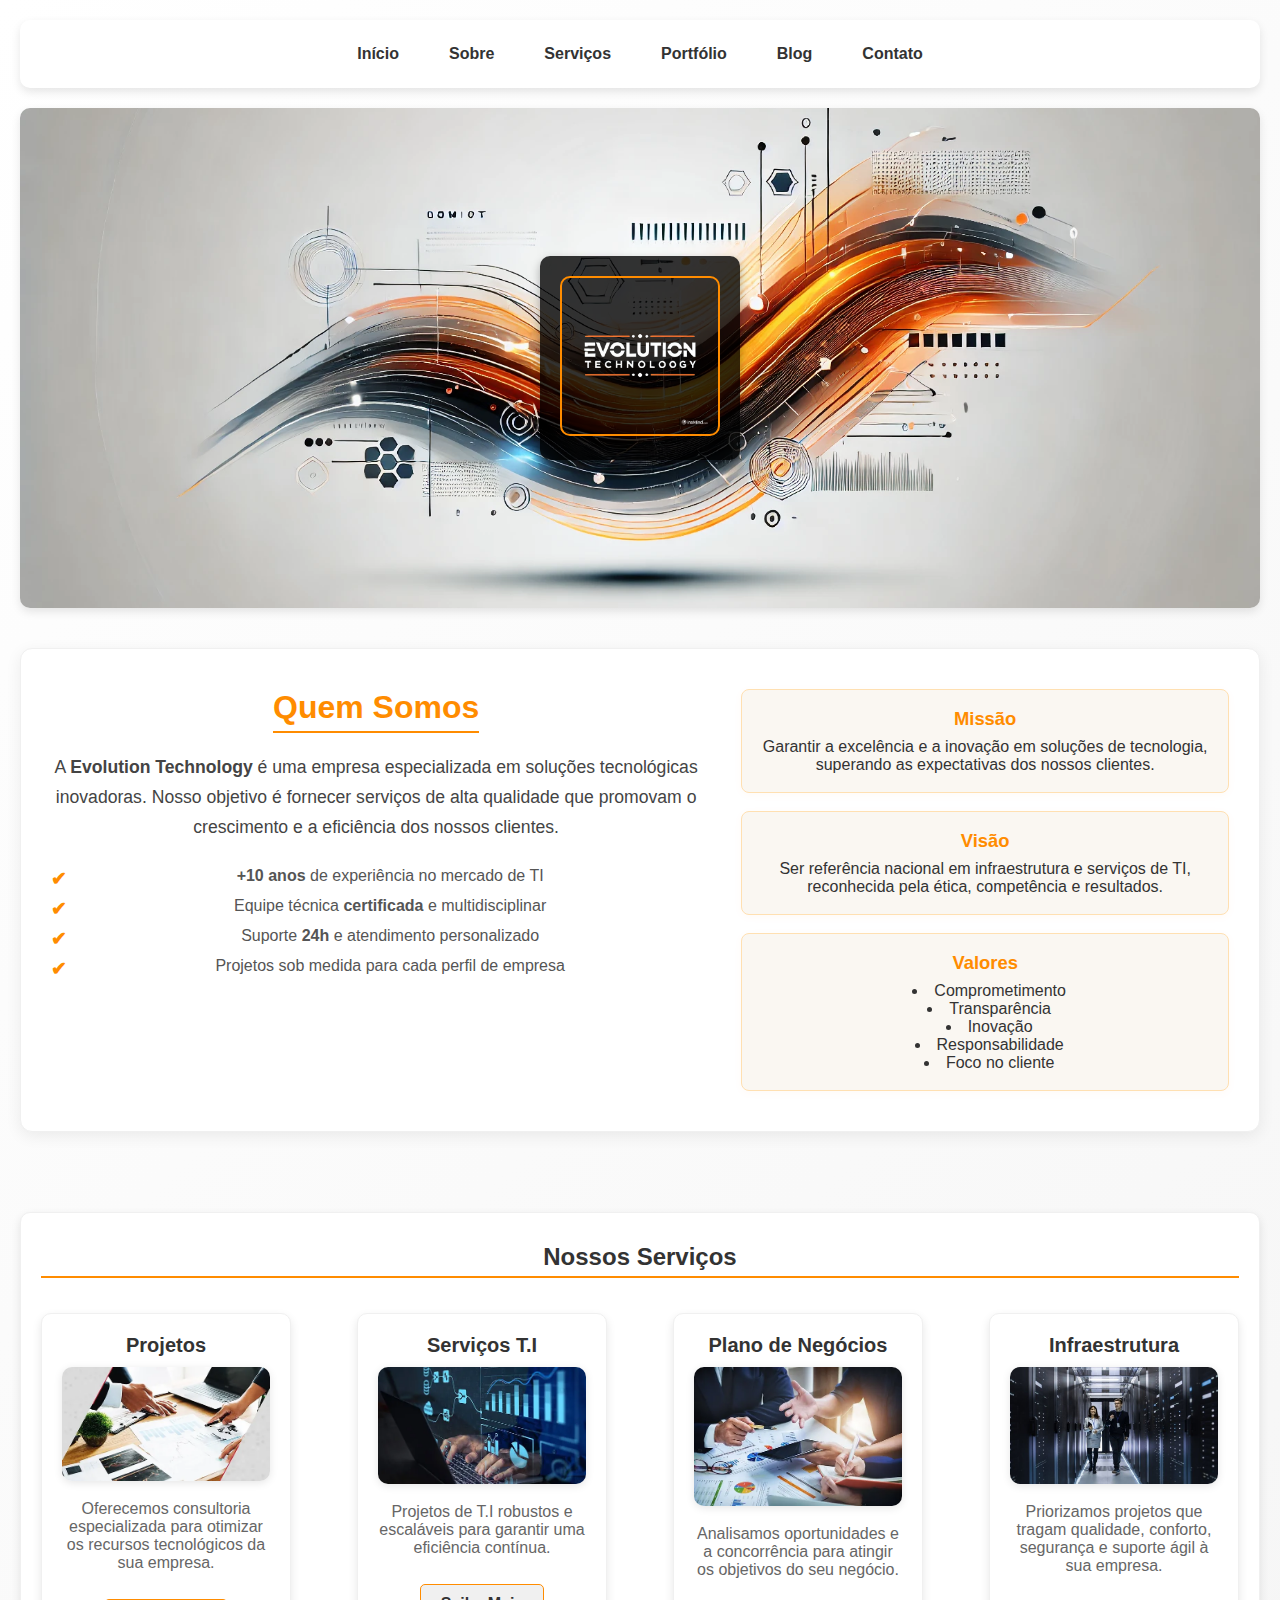
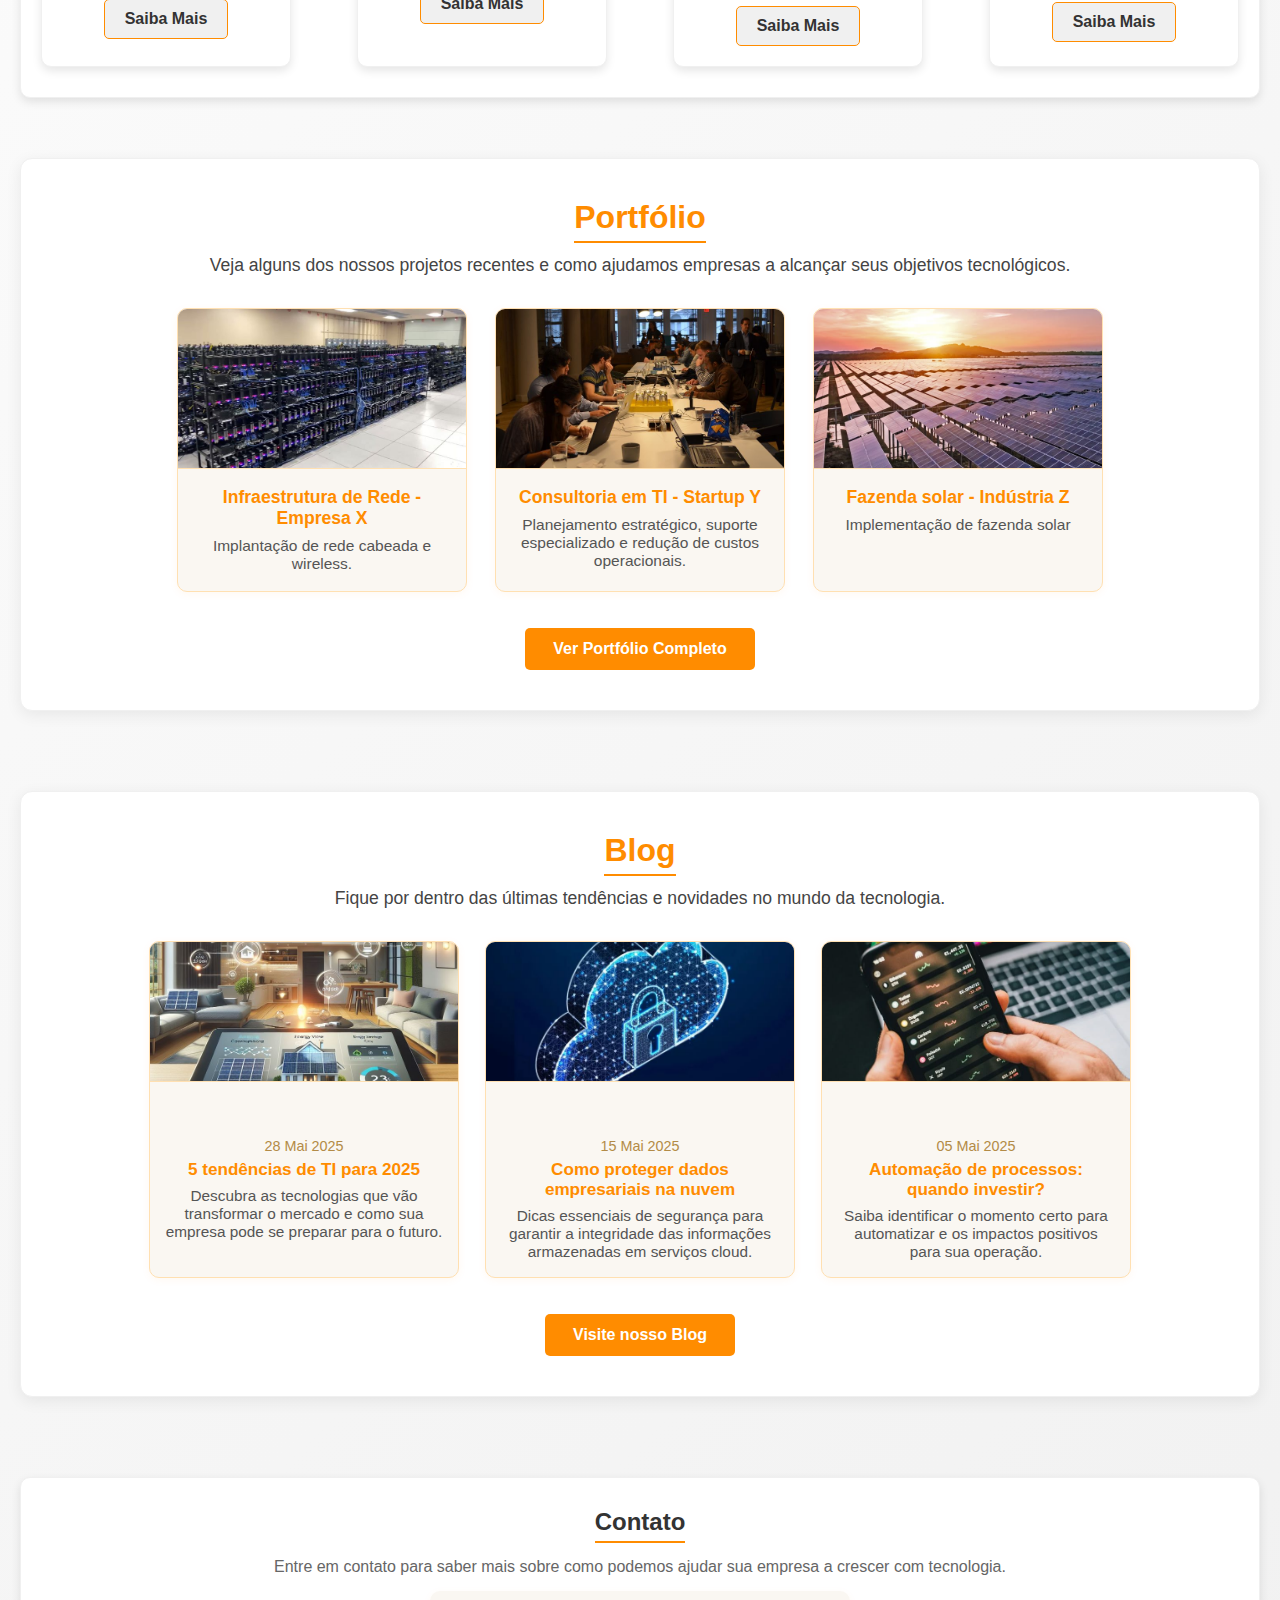
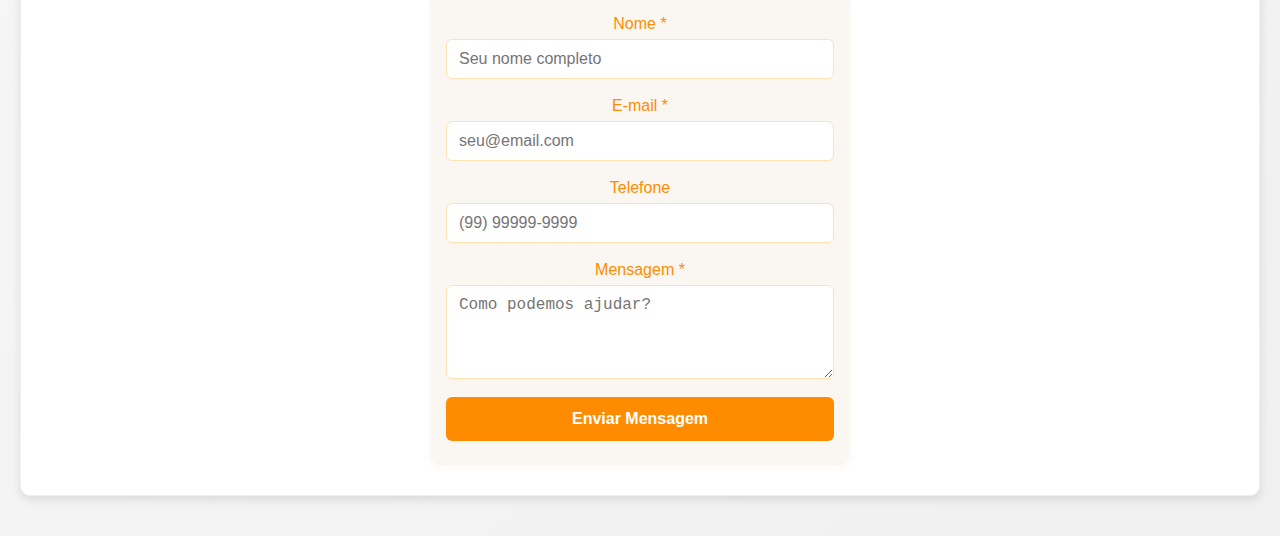
<file: index.html>
<!DOCTYPE html>
<html lang="pt-br">
<head>
    <meta charset="UTF-8">
    <meta name="viewport" content="width=device-width, initial-scale=1.0, maximum-scale=1.0, user-scalable=no">
    <title>Evolution Technology</title>
    <link rel="icon" href="assets/favicon.ico" type="image/x-icon">
    <link rel="stylesheet" type="text/css" href="style.css">
    <meta name="theme-color" content="#ff8c00">
    <meta name="description" content="Evolution Technology - Soluções tecnológicas para a sua empresa.">
    <meta name="keywords" content="tecnologia, infraestrutura, TI, soluções empresariais">
</head>
<body>
<header>
    <div class="barra-superior">
        <nav aria-label="Menu principal">
            <ul class="nav-links">
                <li><a href="index.html">Início</a></li>
                <li><a href="sobre.html">Sobre</a></li>
                <li class="dropdown">
                    <a href="#">Serviços</a>
                    <ul class="dropdown-content">
                        <li><a href="projetos.html">Projetos</a></li>
                        <li><a href="servti.html">Serviços T.I</a></li>
                        <li><a href="planos.html">Plano de negócios</a></li>
                        <li><a href="infra.html">Infraestrutura</a></li>
                    </ul>
                </li>
                <li><a href="portfolio.html">Portfólio</a></li>
                <li><a href="blog.html">Blog</a></li>
                <li><a href="contato.html">Contato</a></li>
            </ul>
        </nav>
        <div class="menu-toggle" aria-label="Abrir menu" tabindex="0">
            <div class="hamburger"></div>
            <div class="hamburger"></div>
            <div class="hamburger"></div>
        </div>
    </div>
</header>

<div class="imagem">
    <div class="slides">
        <div class="slide" style="background-image: url('img/banner.png');"></div>
        <div class="slide" style="background-image: url('img/banner2.png');"></div>
        <div class="slide" style="background-image: url('img/banner3.png');"></div>
    </div>
    <div class="info-box">
        <img src="img/logo.png" alt="Logo Evolution Technology" style="width: 160px;">
    </div>
</div>

<article>
<section class="quemsomos">
    <div class="quemsomos-container">
        <div class="quemsomos-texto">
            <h2>Quem Somos</h2>
            <p>
                A <strong>Evolution Technology</strong> é uma empresa especializada em soluções tecnológicas inovadoras. Nosso objetivo é fornecer serviços de alta qualidade que promovam o crescimento e a eficiência dos nossos clientes.
            </p>
            <ul class="diferenciais">
                <li><strong>+10 anos</strong> de experiência no mercado de TI</li>
                <li>Equipe técnica <strong>certificada</strong> e multidisciplinar</li>
                <li>Suporte <strong>24h</strong> e atendimento personalizado</li>
                <li>Projetos sob medida para cada perfil de empresa</li>
            </ul>
        </div>
        <div class="quemsomos-destaca">
            <div class="box-missao">
                <h3>Missão</h3>
                <p>Garantir a excelência e a inovação em soluções de tecnologia, superando as expectativas dos nossos clientes.</p>
            </div>
            <div class="box-visao">
                <h3>Visão</h3>
                <p>Ser referência nacional em infraestrutura e serviços de TI, reconhecida pela ética, competência e resultados.</p>
            </div>
            <div class="box-valores">
                <h3>Valores</h3>
                <ul>
                    <li>Comprometimento</li>
                    <li>Transparência</li>
                    <li>Inovação</li>
                    <li>Responsabilidade</li>
                    <li>Foco no cliente</li>
                </ul>
            </div>
        </div>
    </div>
</section>

<section class="nossos-servicos">
    <h2>Nossos Serviços</h2>
    <div class="servico-container">
        <div class="servico">
            <h3>Projetos</h3>
            <img src="img/projetos.png" alt="Consultoria em Projetos de TI">
            <p>Oferecemos consultoria especializada para otimizar os recursos tecnológicos da sua empresa.</p>
            <a href="projetos.html" class="saiba-mais-btn">Saiba Mais</a>
        </div>
        <div class="servico">
            <h3>Serviços T.I</h3>
            <img src="img/servicos.png" alt="Serviços de Tecnologia da Informação">
            <p>Projetos de T.I robustos e escaláveis para garantir uma eficiência contínua.</p>
            <a href="servti.html" class="saiba-mais-btn">Saiba Mais</a>
        </div>
        <div class="servico">
            <h3>Plano de Negócios</h3>
            <img src="img/plano.png" alt="Plano de Negócios em TI">
            <p>Analisamos oportunidades e a concorrência para atingir os objetivos do seu negócio.</p>
            <a href="planos.html" class="saiba-mais-btn">Saiba Mais</a>
        </div>
        <div class="servico">
            <h3>Infraestrutura</h3>
            <img src="img/infra.jpg" alt="Infraestrutura de TI">
            <p>Priorizamos projetos que tragam qualidade, conforto, segurança e suporte ágil à sua empresa.</p>
            <a href="infra.html" class="saiba-mais-btn">Saiba Mais</a>
        </div>
    </div>
</section>

<section class="portfolio">
    <h2>Portfólio</h2>
    <p>Veja alguns dos nossos projetos recentes e como ajudamos empresas a alcançar seus objetivos tecnológicos.</p>
    <div class="portfolio-cards">
        <div class="portfolio-card" data-link="portfolio.html" tabindex="0" role="link" aria-label="Infraestrutura de Rede - Empresa X">
            <img src="img/projeto1.jpg" alt="Projeto 1 - Infraestrutura de Rede">
            <div class="portfolio-info">
                <h3>Infraestrutura de Rede - Empresa X</h3>
                <p>Implantação de rede cabeada e wireless.</p>
            </div>
        </div>
        <div class="portfolio-card" data-link="portfolio.html" tabindex="0" role="link" aria-label="Consultoria em TI - Startup Y">
            <img src="img/projeto2.jpg" alt="Projeto 2 - Consultoria em TI">
            <div class="portfolio-info">
                <h3>Consultoria em TI - Startup Y</h3>
                <p>Planejamento estratégico, suporte especializado e redução de custos operacionais.</p>
            </div>
        </div>
        <div class="portfolio-card" data-link="portfolio.html" tabindex="0" role="link" aria-label="Fazenda solar - Indústria Z">
            <img src="img/projeto3.jpg" alt="Projeto 3 - Segurança da Informação">
            <div class="portfolio-info">
                <h3>Fazenda solar - Indústria Z</h3>
                <p>Implementação de fazenda solar</p>
            </div>
        </div>
    </div>
    <a href="portfolio.html" class="saiba-mais-btn">Ver Portfólio Completo</a>
</section>

<section class="blog">
    <h2>Blog</h2>
    <p>Fique por dentro das últimas tendências e novidades no mundo da tecnologia.</p>
    <div class="blog-cards">
        <article class="blog-card" data-link="blog.html" tabindex="0" role="link" aria-label="5 tendências de TI para 2025">
            <img src="img/blog1.jpg" alt="Tendências de TI para 2025">
            <div class="blog-info">
                <span class="blog-date">28 Mai 2025</span>
                <h3>5 tendências de TI para 2025</h3>
                <p>Descubra as tecnologias que vão transformar o mercado e como sua empresa pode se preparar para o futuro.</p>
            </div>
        </article>
        <article class="blog-card" data-link="blog.html" tabindex="0" role="link" aria-label="Como proteger dados empresariais na nuvem">
            <img src="img/blog2.jpg" alt="Proteção de dados na nuvem">
            <div class="blog-info">
                <span class="blog-date">15 Mai 2025</span>
                <h3>Como proteger dados empresariais na nuvem</h3>
                <p>Dicas essenciais de segurança para garantir a integridade das informações armazenadas em serviços cloud.</p>
            </div>
        </article>
        <article class="blog-card" data-link="blog.html" tabindex="0" role="link" aria-label="Automação de processos: quando investir?">
            <img src="img/blog3.jpg" alt="Automação de processos">
            <div class="blog-info">
                <span class="blog-date">05 Mai 2025</span>
                <h3>Automação de processos: quando investir?</h3>
                <p>Saiba identificar o momento certo para automatizar e os impactos positivos para sua operação.</p>
            </div>
        </article>
    </div>
    <a href="blog.html" class="saiba-mais-btn">Visite nosso Blog</a>
</section>

<section class="contato" id="#contato">
    <h2>Contato</h2>
    <p>Entre em contato para saber mais sobre como podemos ajudar sua empresa a crescer com tecnologia.</p>
    <form class="contato-form" action="enviar.php" method="POST" autocomplete="on">
        <div class="campo-form">
            <label for="nome">Nome *</label>
            <input type="text" id="nome" name="nome" required autocomplete="name" placeholder="Seu nome completo">
        </div>
        <div class="campo-form">
            <label for="email">E-mail *</label>
            <input type="email" id="email" name="email" required autocomplete="email" placeholder="seu@email.com">
        </div>
        <div class="campo-form">
            <label for="telefone">Telefone</label>
            <input type="tel" id="telefone" name="telefone" autocomplete="tel" placeholder="(99) 99999-9999">
        </div>
        <div class="campo-form">
            <label for="mensagem">Mensagem *</label>
            <textarea id="mensagem" name="mensagem" rows="4" required placeholder="Como podemos ajudar?"></textarea>
        </div>
        <button type="submit" class="saiba-mais1-btn">Enviar Mensagem</button>
    </form>
</section>
</article>

<script src="https://code.jquery.com/jquery-3.7.1.min.js"></script>
<script>
$(document).ready(function() {
    // Menu mobile toggle
    $('.menu-toggle').on('click keypress', function(e) {
        if (e.type === 'click' || e.key === 'Enter' || e.key === ' ') {
            $('.nav-links').toggleClass('active');
        }
    });

    // Slide show simples para mobile
    let currentIndex = 0;
    const slides = $('.slide');
    const totalSlides = slides.length;

    function showSlide(index) {
        slides.hide();
        slides.eq(index).fadeIn(200);
    }
    function nextSlide() {
        currentIndex = (currentIndex + 1) % totalSlides;
        showSlide(currentIndex);
    }
    showSlide(currentIndex);
    setInterval(nextSlide, 3000);

    // Portfólio e blog cards clicáveis
    $('.portfolio-card, .blog-card').on('click keypress', function(e) {
        if (e.type === 'click' || e.key === 'Enter' || e.key === ' ') {
            const url = $(this).data('link');
            if(url) window.open(url, '_blank');
        }
    });

    // Rolagem horizontal dos serviços no mobile
    const container = document.querySelector('.servico-container');
    let isDown = false, startX, scrollLeft;
    container.addEventListener('touchstart', (e) => {
        isDown = true;
        startX = e.touches[0].pageX - container.offsetLeft;
        scrollLeft = container.scrollLeft;
    });
    container.addEventListener('touchend', () => {
        isDown = false;
    });
    container.addEventListener('touchmove', (e) => {
        if (!isDown) return;
        const x = e.touches[0].pageX - container.offsetLeft;
        const walk = (x - startX) * 3;
        container.scrollLeft = scrollLeft - walk;
    });
});
</script>
</body>
</html>
</file>
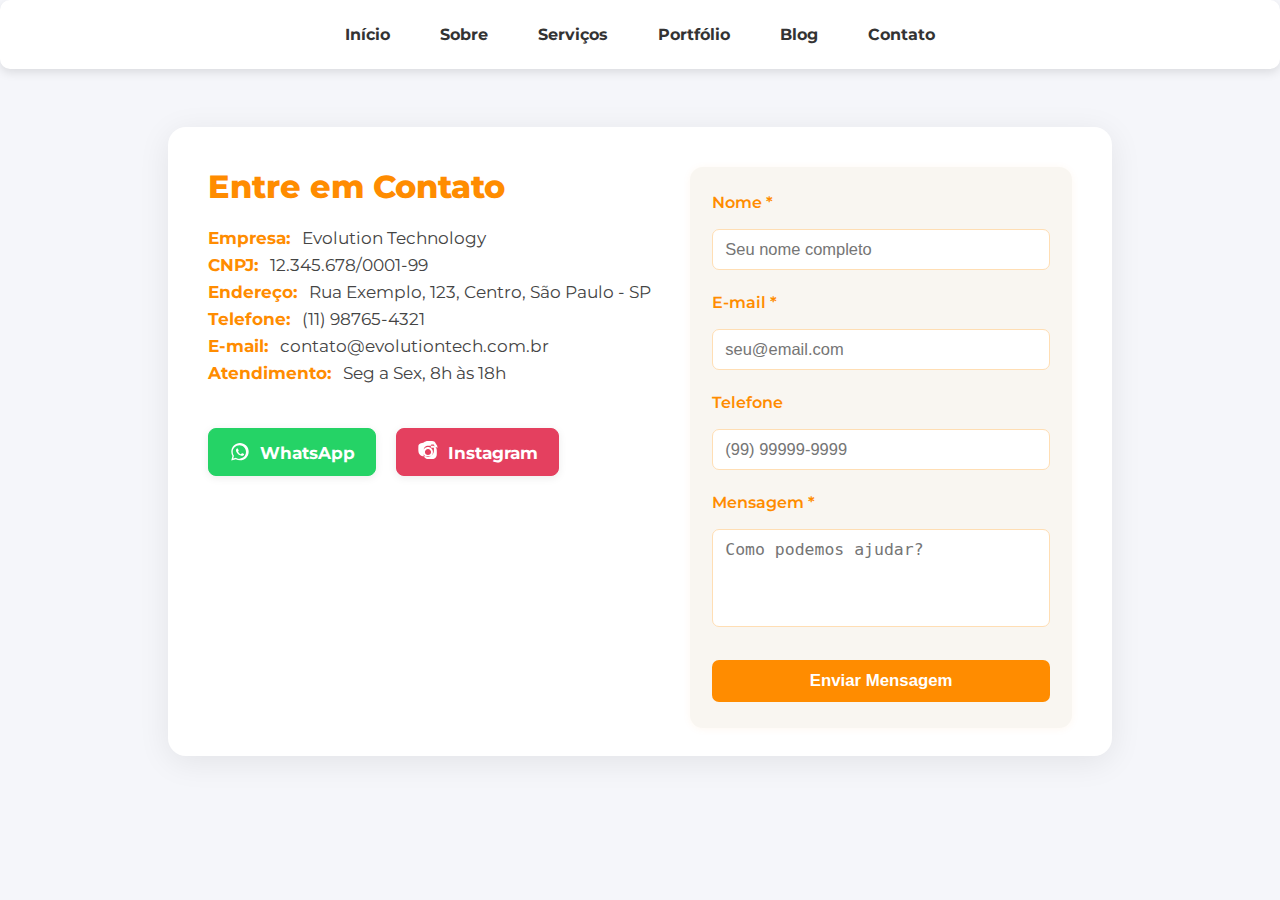
<file: contato.html>
<!DOCTYPE html>
<html lang="pt-br">
<head>
  <meta charset="utf-8">
  <meta name="viewport" content="width=device-width, initial-scale=1">
  <title>Sobre | Evolution Technology</title>
  <link rel="preconnect" href="https://fonts.googleapis.com">
  <link rel="preconnect" href="https://fonts.gstatic.com" crossorigin>
  <link href="https://fonts.googleapis.com/css2?family=Montserrat:wght@400;600;800&display=swap" rel="stylesheet">
  <style>
    :root {
      --primary: #ff8c00;
      --secondary: #222;
      --bg: #f5f6fa;
      --card-bg: #fff;
      --accent: #f0f0f0;
      --radius: 18px;
      --shadow: 0 6px 32px rgba(0,0,0,0.08);
      --gradient: linear-gradient(120deg, #ffb347 0%, #fffbe7 100%);
      --whats: #25d366;
      --insta: #e4405f;
    }
    * { margin: 0; padding: 0; box-sizing: border-box; }
    body {
      font-family: 'Montserrat', Arial, sans-serif;
      background: var(--bg);
      color: var(--secondary);
      min-height: 100vh;
      padding: 0;
    }
    header {
      background-color: #fff;
      padding: 15px 20px;
      display: flex;
      justify-content: center;
      align-items: center;
      width: 100%;
      border-radius: 10px;
      box-shadow: 0 4px 10px rgba(0,0,0,0.1);
      margin-bottom: 20px;
    }
    .barra-superior {
      width: 100%;
      display: flex;
      justify-content: center;
      align-items: center;
      position: relative;
    }
    nav {
      width: 100%;
      display: flex;
      justify-content: center;
    }
    .nav-links {
      list-style: none;
      display: flex;
      gap: 20px;
      font-weight: bold;
      justify-content: center;
      width: 100%;
    }
    .nav-links li { position: relative; }
    .nav-links a {
      color: #333;
      text-decoration: none;
      padding: 10px 15px;
      display: block;
      font-size: 16px;
      transition: color 0.3s, background-color 0.3s;
      border-radius: 5px;
    }
    .nav-links a:hover {
      background-color: #f0f0f0;
      color: #ff8c00;
    }
    .dropdown-content {
      display: none;
      position: absolute;
      background-color: #fff;
      min-width: 180px;
      z-index: 1;
      border-radius: 5px;
      box-shadow: 0 4px 8px rgba(0,0,0,0.1);
      left: 0;
      top: 100%;
    }
    .dropdown-content li a {
      padding: 10px;
      color: #333;
    }
    .dropdown:hover .dropdown-content,
    .dropdown.active .dropdown-content {
      display: block;
    }
    .menu-toggle {
      display: none;
      flex-direction: column;
      justify-content: center;
      align-items: flex-end;
      cursor: pointer;
      margin-left: 20px;
      z-index: 102;
      width: 34px;
      height: 34px;
    }
    .hamburger {
      width: 30px;
      height: 3px;
      background-color: #333;
      margin: 5px 0;
      border-radius: 2px;
      transition: 0.4s;
    }
    /* Hamburger Animation */
    .menu-toggle.active .hamburger:nth-child(1) {
      transform: translateY(8px) rotate(45deg);
    }
    .menu-toggle.active .hamburger:nth-child(2) {
      opacity: 0;
    }
    .menu-toggle.active .hamburger:nth-child(3) {
      transform: translateY(-8px) rotate(-45deg);
    }

    main {
      max-width: 980px;
      margin: 0 auto;
      padding: 0 18px 38px 18px;
      display: flex;
      flex-direction: column;
      gap: 36px;
    }

    /* PAINEL DE CONTATO */
    .painel-contato {
      background: var(--card-bg);
      box-shadow: var(--shadow);
      border-radius: var(--radius);
      padding: 40px 40px 28px 40px;
      margin: 38px 0 0 0;
      display: flex;
      gap: 32px;
      align-items: flex-start;
      justify-content: space-between;
      flex-wrap: wrap;
      position: relative;
    }
    .painel-contato-info {
      flex: 2;
      min-width: 220px;
      display: flex;
      flex-direction: column;
      gap: 13px;
    }
    .painel-contato-info h2 {
      font-size: 2rem;
      color: var(--primary);
      font-weight: 800;
      margin-bottom: 8px;
    }
    .painel-contato-info ul {
      list-style: none;
      padding: 0;
      margin: 0 0 8px 0;
    }
    .painel-contato-info li {
      font-size: 1.08rem;
      margin-bottom: 6px;
      color: #444;
      display: flex;
      align-items: center;
      gap: 8px;
    }
    .painel-contato-info li strong {
      color: var(--primary);
      font-weight: 700;
      margin-right: 4px;
    }
    .painel-contato-btns {
      display: flex;
      gap: 20px;
      margin-top: 18px;
      flex-wrap: wrap;
    }
    .btn-social {
      display: flex;
      align-items: center;
      gap: 9px;
      padding: 12px 20px;
      border-radius: 8px;
      font-size: 1.09rem;
      font-weight: 700;
      border: none;
      outline: none;
      cursor: pointer;
      text-decoration: none;
      transition: background 0.22s, color 0.18s, box-shadow 0.22s;
      box-shadow: 0 2px 8px rgba(0,0,0,0.08);
      color: #fff;
    }
    .btn-whatsapp {
      background: var(--whats);
      border: 1.5px solid var(--whats);
    }
    .btn-whatsapp:hover {
      background: #1da851;
      border-color: #1da851;
      color: #fff;
    }
    .btn-instagram {
      background: var(--insta);
      border: 1.5px solid var(--insta);
    }
    .btn-instagram:hover {
      background: #b82d50;
      border-color: #b82d50;
      color: #fff;
    }
    .btn-social svg {
      width: 22px;
      height: 22px;
      vertical-align: middle;
      fill: #fff;
    }
    /* Formulário de Contato no painel */
    .painel-form {
      flex: 1.5;
      min-width: 240px;
      background: #f9f6f1;
      border-radius: 13px;
      padding: 26px 22px;
      box-shadow: 0 1px 8px rgba(255,140,0,0.06);
      display: flex;
      flex-direction: column;
      gap: 13px;
    }
    .painel-form label {
      font-weight: 600;
      color: var(--primary);
      font-size: 0.97rem;
      margin-bottom: 4px;
    }
    .painel-form input,
    .painel-form textarea {
      border: 1.2px solid #ffdeb4;
      border-radius: 7px;
      padding: 10px 12px;
      font-size: 1.03rem;
      background: #fff;
      color: #333;
      transition: border 0.17s;
      margin-bottom: 10px;
      resize: none;
    }
    .painel-form input:focus,
    .painel-form textarea:focus {
      border-color: var(--primary);
      outline: none;
    }
    .painel-form button {
      background: var(--primary);
      color: #fff;
      border: none;
      border-radius: 7px;
      padding: 11px 0;
      font-weight: 700;
      font-size: 1.05rem;
      cursor: pointer;
      transition: background 0.15s;
      margin-top: 10px;
    }
    .painel-form button:hover {
      background: #e67600;
    }

    /* Responsividade painel contato */
    @media (max-width: 900px) {
      .painel-contato {
        flex-direction: column;
        gap: 30px;
        padding: 28px 10vw 20px 10vw;
      }
      .painel-contato {
    flex-direction: column;
    gap: 30px;
    padding: 0;
    margin: 0;
    border-radius: 0;
    box-shadow: none;
  }
  .painel-form {
    padding: 16px 0 24px 0;
    border-radius: 0;
    max-width: 100vw;
    width: 100vw;
    min-width: 0;
    margin: 0;
    background: #fff;
    box-shadow: none;
  }
  .painel-contato-info {
    padding: 18px 8px 0 8px;
    min-width: 0;
  }
    @media (max-width: 700px) {
      .painel-contato { padding: 18px 2vw 16px 2vw; }
      .painel-form { padding: 12px 1vw; }
    }
    @media (max-width: 530px) {
      .painel-contato-info h2 { font-size: 1.2rem; }
      .painel-contato-info li { font-size: .97rem; }
      .painel-form label, .painel-form input, .painel-form textarea { font-size: .97rem; }
      .painel-form button { font-size: .97rem; }
      .btn-social { font-size: .97rem; padding: 10px 13px; }
      .painel-form { padding: 6px 2vw; }
    }
    @media (max-width: 768px) {
      .menu-toggle {
        display: flex;
        z-index: 102;
      }
      .nav-links {
        flex-direction: column;
        display: none;
        position: absolute;
        top: 100%;
        left: 0;
        width: 100vw;
        background: #fff;
        box-shadow: 0 4px 14px rgba(0,0,0,0.07);
        padding: 36px 0 12px 0;
        text-align: center;
        z-index: 101;
      }
      .nav-links.active {
        display: flex;
      }
      .nav-links li {
        width: 100%;
        margin: 0;
      }
      .nav-links a {
        width: 100%;
        padding: 18px 0;
        font-size: 18px;
      }
      .dropdown-content {
        position: static;
        display: none;
        width: 100%;
        box-shadow: none;
        background: #fafafa;
        margin-top: 0;
      }
      .dropdown:hover .dropdown-content,
      .dropdown.active .dropdown-content {
        display: block;
      }

      
    }
    html, body { width: 100%; max-width: 100vw; overflow-x: hidden; }
  </style>
</head>
<body>
  <header>
    <div class="barra-superior">
      <nav aria-label="Menu principal">
        <ul class="nav-links">
          <li><a href="index.html">Início</a></li>
          <li><a href="sobre.html">Sobre</a></li>
          <li class="dropdown">
            <a href="#">Serviços</a>
            <ul class="dropdown-content">
              <li><a href="projetos.html">Projetos</a></li>
              <li><a href="servti.html">Serviços T.I</a></li>
              <li><a href="planos.html">Plano de negócios</a></li>
              <li><a href="infra.html">Infraestrutura</a></li>
            </ul>
          </li>
          <li><a href="portfolio.html">Portfólio</a></li>
          <li><a href="blog.html">Blog</a></li>
          <li><a href="contato.html">Contato</a></li>
        </ul>
      </nav>
      <div class="menu-toggle" aria-label="Abrir menu" tabindex="0">
        <div class="hamburger"></div>
        <div class="hamburger"></div>
        <div class="hamburger"></div>
      </div>
    </div>
  </header>
  <main>
    <section class="painel-contato">
      <div class="painel-contato-info">
        <h2>Entre em Contato</h2>
        <ul>
          <li><strong>Empresa:</strong> Evolution Technology</li>
          <li><strong>CNPJ:</strong> 12.345.678/0001-99</li>
          <li><strong>Endereço:</strong> Rua Exemplo, 123, Centro, São Paulo - SP</li>
          <li><strong>Telefone:</strong> (11) 98765-4321</li>
          <li><strong>E-mail:</strong> contato@evolutiontech.com.br</li>
          <li><strong>Atendimento:</strong> Seg a Sex, 8h às 18h</li>
        </ul>
        <div class="painel-contato-btns">
          <a class="btn-social btn-whatsapp" href="https://wa.me/5511987654321?text=Olá!%20Gostaria%20de%20um%20atendimento%20personalizado%20da%20Evolution%20Technology." target="_blank" rel="noopener noreferrer">
            <svg viewBox="0 0 32 32"><path d="M16.002 2.941c-6.969 0-12.627 5.656-12.627 12.625 0 2.231.584 4.409 1.672 6.324l-1.773 6.446 6.614-1.735c1.859 1.016 3.963 1.553 6.111 1.553h.002c6.971 0 12.627-5.656 12.627-12.626 0-3.376-1.316-6.55-3.707-8.94-2.391-2.392-5.564-3.647-8.921-3.647zm0 23.163h-.001c-1.938 0-3.865-.51-5.541-1.48l-.396-.234-3.927 1.03 1.047-3.866-.257-.398c-1.013-1.566-1.548-3.387-1.548-5.255 0-5.331 4.339-9.67 9.673-9.67 2.585 0 5.017 1.008 6.844 2.837 1.828 1.83 2.836 4.262 2.836 6.849-.001 5.332-4.34 9.67-9.73 9.67zm5.262-7.39c-.288-.144-1.705-.842-1.969-.939-.264-.096-.457-.144-.65.145-.192.287-.744.939-.912 1.133-.168.192-.336.217-.624.072-.288-.145-1.217-.449-2.319-1.432-.857-.764-1.436-1.709-1.606-1.997-.168-.288-.018-.444.127-.589.13-.128.288-.336.432-.504.145-.168.192-.288.288-.48.097-.191.048-.359-.024-.504-.072-.145-.65-1.568-.89-2.154-.235-.566-.476-.489-.65-.5l-.553-.011c-.192 0-.504.072-.768.359-.264.288-1.008.984-1.008 2.398 0 1.414 1.031 2.775 1.175 2.965.143.191 2.03 3.102 4.922 4.227.688.296 1.225.473 1.644.606.69.22 1.318.189 1.816.115.554-.082 1.705-.697 1.947-1.371.24-.676.24-1.257.168-1.371-.071-.113-.264-.184-.552-.327z"/></svg>
            WhatsApp
          </a>
          <a class="btn-social btn-instagram" href="https://instagram.com/evolutiontechbr" target="_blank" rel="noopener noreferrer">
            <svg viewBox="0 0 448 512"><path d="M224.1 141c-63.6 0-114.9 51.3-114.9 114.9S160.5 370.8 224.1 370.8 339 319.5 339 255.9 287.7 141 224.1 141zm0 186c-39.5 0-71.5-32-71.5-71.5s32-71.5 71.5-71.5 71.5 32 71.5 71.5-32 71.5-71.5 71.5zm146.4-194.3c0 14.9-12.1 27-27 27h-27c-14.9 0-27-12.1-27-27v-27c0-14.9 12.1-27 27-27h27c14.9 0 27 12.1 27 27zm76.1 27.2c-1.7-35.3-9.9-66.7-36.2-92.9C386.7 9.9 355.3 1.7 320 0 283.7-1.7 256.3-1.7 220 0c-35.3 1.7-66.7 9.9-92.9 36.2C9.9 61.3 1.7 92.7 0 128c-1.7 35.3-1.7 62.7 0 99s9.9 66.7 36.2 92.9c26.2 26.2 57.6 34.4 92.9 36.2 37.6 1.7 65 1.7 102.4 0 35.3-1.7 66.7-9.9 92.9-36.2 26.2-26.2 34.4-57.6 36.2-92.9 1.7-37.6 1.7-65 0-102.4zM398.8 388c-19.5 19.5-45.5 27.5-74 29.2-36.3 1.7-63.7 1.7-100 0-28.5-1.7-54.5-9.7-74-29.2-19.5-19.5-27.5-45.5-29.2-74-1.7-36.3-1.7-63.7 0-100 1.7-28.5 9.7-54.5 29.2-74 19.5-19.5 45.5-27.5 74-29.2 36.3-1.7 63.7-1.7 100 0 28.5 1.7 54.5 9.7 74 29.2 19.5 19.5 27.5 45.5 29.2 74 1.7 36.3 1.7 63.7 0 100-1.7 28.5-9.7 54.5-29.2 74z"/></svg>
            Instagram
          </a>
        </div>
      </div>
      <form class="painel-form" autocomplete="on">
        <label for="nome">Nome *</label>
        <input type="text" id="nome" name="nome" required autocomplete="name" placeholder="Seu nome completo">
        <label for="email">E-mail *</label>
        <input type="email" id="email" name="email" required autocomplete="email" placeholder="seu@email.com">
        <label for="telefone">Telefone</label>
        <input type="tel" id="telefone" name="telefone" autocomplete="tel" placeholder="(99) 99999-9999">
        <label for="mensagem">Mensagem *</label>
        <textarea id="mensagem" name="mensagem" rows="4" required placeholder="Como podemos ajudar?"></textarea>
        <button type="submit">Enviar Mensagem</button>
      </form>
    </section>
  </main>
  <script src="https://code.jquery.com/jquery-3.7.1.min.js"></script>
  <script>
    // Menu mobile toggle + hamburger animation
    $('.menu-toggle').on('click keypress', function(e) {
      if (e.type === 'click' || e.key === 'Enter' || e.key === ' ') {
        $('.nav-links').toggleClass('active');
        $(this).toggleClass('active');
      }
    });
    // Dropdown mobile toggle
    $('.dropdown > a').on('click', function(e) {
      if ($(window).width() <= 768) {
        e.preventDefault();
        $(this).parent().toggleClass('active');
      }
    });
    // Simples feedback do formulário (substitua por AJAX ou backend real)
    $('.painel-form').on('submit', function(e){
      e.preventDefault();
      alert('Mensagem enviada com sucesso! Em breve entraremos em contato.');
      this.reset();
    });
  </script>
</body>
</html>
</file>
<file: style.css>
/* Reset básico e box-sizing para todos os elementos */
* {
    margin: 0;
    padding: 0;
    box-sizing: border-box;
}

/* Corpo da página com fonte e fundo agradáveis */
body {
    font-family: Arial, sans-serif;
    background: linear-gradient(135deg, #ffffff, #f0f0f0);
    color: #333;
    padding: 20px;
}

/* HEADER: barra superior com sombra, borda e alinhamento */
header {
    background-color: #fff;
    padding: 15px 20px;
    display: flex;
    justify-content: center;
    align-items: center;
    width: 100%;
    border-radius: 10px;
    box-shadow: 0 4px 10px rgba(0,0,0,0.1);
    margin-bottom: 20px;
}

/* Barra superior contendo a navegação */
.barra-superior {
    width: 100%;
    display: flex;
    justify-content: center;
}

/* Navegação principal: menu horizontal */
.nav-links {
    list-style: none;
    display: flex;
    gap: 20px;
    font-weight: bold;
}

/* Estilos individuais dos itens do menu */
.nav-links li {
    position: relative;
}

.nav-links a {
    color: #333;
    text-decoration: none;
    padding: 10px 15px;
    display: block;
    font-size: 16px;
    transition: color 0.3s, background-color 0.3s;
}

.nav-links a:hover {
    background-color: #f0f0f0;
    color: #000;
    border-radius: 5px;
}

/* Dropdown (submenu) */
.dropdown-content {
    display: none;
    position: absolute;
    background-color: #fff;
    min-width: 180px;
    z-index: 1;
    border-radius: 5px;
    box-shadow: 0 4px 8px rgba(0,0,0,0.1);
}

.dropdown-content li a {
    padding: 10px;
    color: #333;
}

.dropdown:hover .dropdown-content {
    display: block;
}

/* Botão hamburguer para menu mobile */
.menu-toggle {
    display: none;
    flex-direction: column;
    justify-content: center;
    align-items: flex-end;
    cursor: pointer;
    margin-left: 20px;
}

.hamburger {
    width: 30px;
    height: 3px;
    background-color: #333;
    margin: 5px 0;
    border-radius: 2px;
    transition: 0.4s;
}

/* SLIDESHOW: banner de imagens */
.imagem {
    width: 100%;
    height: 500px;
    position: relative;
    overflow: hidden;
    border-radius: 10px;
    box-shadow: 0 4px 10px rgba(0,0,0,0.1);
    margin-bottom: 40px;
}

.slides {
    width: 100%;
    height: 100%;
    position: relative;
}

.slide {
    width: 100%;
    height: 100%;
    background-size: cover;
    background-position: center;
    position: absolute;
    top: 0;
    left: 0;
    display: none;
}

/* Caixa de informação centralizada sobre o slide */
.info-box {
    position: absolute;
    top: 50%;
    left: 50%;
    transform: translate(-50%, -50%);
    background-color: rgba(0,0,0,0.8);
    padding: 20px;
    border-radius: 10px;
    box-shadow: 0 4px 10px rgba(0,0,0,0.3);
}

.info-box img {
    width: 200px;
    height: auto;
    border: 2px solid #ff8c00;
    border-radius: 10px;
}

.quemsomos {
    background: #fff;
    border-radius: 12px;
    box-shadow: 0 4px 16px rgba(0,0,0,0.07);
    padding: 40px 30px;
    margin-bottom: 40px;
}

.quemsomos-container {
    display: flex;
    gap: 40px;
    align-items: flex-start;
    justify-content: space-between;
    flex-wrap: wrap;
}

/* Texto institucional */
.quemsomos-texto {
    flex: 2;
    min-width: 270px;
}
.quemsomos-texto h2 {
    font-size: 2rem;
    color: #ff8c00;
    margin-bottom: 20px;
}
.quemsomos-texto p {
    font-size: 1.1rem;
    color: #444;
    margin-bottom: 24px;
    line-height: 1.7;
}
.diferenciais {
    list-style: none;
    padding: 0;
    margin: 0;
}
.diferenciais li {
    position: relative;
    padding-left: 28px;
    margin-bottom: 12px;
    font-size: 1rem;
    color: #555;
}
.diferenciais li:before {
    content: "✔";
    position: absolute;
    left: 0;
    color: #ff8c00;
    font-weight: bold;
    font-size: 1.2em;
}

/* Blocos de missão, visão e valores */
.quemsomos-destaca {
    flex: 1.5;
    min-width: 240px;
    display: flex;
    flex-direction: column;
    gap: 18px;
}
.quemsomos-destaca > div {
    background: #faf7f2;
    border: 1px solid #ffe0b2;
    border-radius: 8px;
    padding: 18px 16px;
    box-shadow: 0 2px 8px rgba(255,140,0,0.04);
}
.quemsomos-destaca h3 {
    color: #ff8c00;
    font-size: 1.15rem;
    margin-bottom: 8px;
}
.quemsomos-destaca p, .quemsomos-destaca ul {
    color: #333;
    font-size: 1rem;
    margin: 0;
}
.box-valores ul {
    list-style: disc inside;
    margin-top: 6px;
    padding-left: 8px;
}

/* Estrutura principal dos artigos e seções */
article {
    display: flex;
    flex-direction: column;
    gap: 40px;
}

section {
    background-color: #fff;
    padding: 30px 20px;
    border-radius: 10px;
    box-shadow: 0 4px 10px rgba(0,0,0,0.1);
    text-align: center;
    margin-bottom: 20px;
    border: 1px solid #f0f0f0;
}

section h2 {
    font-size: 24px;
    margin-bottom: 15px;
    color: #333;
    border-bottom: 2px solid #ff8c00;
    display: inline-block;
    padding-bottom: 5px;
}

section p {
    font-size: 16px;
    color: #666;
    margin-bottom: 15px;
}

/* Seção de serviços com cartões */
.nossos-servicos {
    display: flex;
    flex-direction: column;
    gap: 20px;
}

.servico-container {
    display: flex;
    justify-content: space-between;
    gap: 20px;
    flex-wrap: nowrap;
}

.servico {
    flex: 1;
    max-width: 250px;
    min-width: 250px;
    background-color: #fff;
    padding: 20px;
    border-radius: 10px;
    box-shadow: 0 4px 10px rgba(0,0,0,0.1);
    text-align: center;
    border: 1px solid #f0f0f0;
}

.servico h3 {
    font-size: 20px;
    margin-bottom: 10px;
    color: #333;
}

.servico img {
    width: 100%;
    height: auto;
    margin-bottom: 15px;
    border-radius: 10px;
    box-shadow: 0 2px 8px rgba(0,0,0,0.1);
}

.servico p {
    font-size: 16px;
    color: #666;
    margin-bottom: 15px;
}

.servico .saiba-mais-btn {
    display: inline-block;
    padding: 10px 20px;
    background-color: #f0f0f0;
    color: #333;
    text-decoration: none;
    border-radius: 5px;
    transition: background-color 0.3s;
    border: 1px solid #ff8c00;
}

.servico .saiba-mais-btn:hover {
    background-color: #e0e0e0;
}

/* Seção Portfolio - cartões de projetos */
.portfolio {
    background: #fff;
    border-radius: 12px;
    box-shadow: 0 4px 16px rgba(0,0,0,0.07);
    padding: 40px 30px;
    margin-bottom: 40px;
    text-align: center;
}
.portfolio h2 {
    color: #ff8c00;
    margin-bottom: 12px;
    font-size: 2rem;
}
.portfolio p {
    color: #444;
    margin-bottom: 32px;
    font-size: 1.1rem;
}
.portfolio-cards {
    display: flex;
    gap: 28px;
    justify-content: center;
    flex-wrap: wrap;
    margin-bottom: 24px;
}
.portfolio-card {
    background: #faf7f2;
    border-radius: 10px;
    box-shadow: 0 2px 8px rgba(255,140,0,0.06);
    max-width: 290px;
    min-width: 220px;
    flex: 1 1 220px;
    display: flex;
    flex-direction: column;
    align-items: center;
    transition: transform 0.18s, box-shadow 0.18s;
    border: 1px solid #ffe0b2;
    overflow: hidden;
}
.portfolio-card:hover {
    transform: translateY(-4px) scale(1.03);
    box-shadow: 0 6px 16px rgba(255,140,0,0.13);
    cursor: pointer;
}
.portfolio-card img {
    width: 100%;
    height: 160px;
    object-fit: cover;
    border-bottom: 1px solid #ffe0b2;
}
.portfolio-info {
    padding: 18px 14px;
}
.portfolio-info h3 {
    font-size: 1.1rem;
    color: #ff8c00;
    margin-bottom: 8px;
}
.portfolio-info p {
    color: #555;
    font-size: 0.97rem;
    margin-bottom: 0;
}
.saiba-mais-btn {
    display: inline-block;
    background: #ff8c00;
    color: #fff;
    border: none;
    border-radius: 5px;
    padding: 12px 28px;
    font-weight: bold;
    text-decoration: none;
    margin-top: 12px;
    transition: background 0.2s;
}
.saiba-mais-btn:hover {
    background: #e67600;
}

/* Mini Blog - cartões de posts recentes */
.blog {
    background: #fff;
    border-radius: 12px;
    box-shadow: 0 4px 16px rgba(0,0,0,0.07);
    padding: 40px 30px;
    margin-bottom: 40px;
    text-align: center;
}
.blog h2 {
    color: #ff8c00;
    margin-bottom: 12px;
    font-size: 2rem;
}
.blog p {
    color: #444;
    margin-bottom: 32px;
    font-size: 1.1rem;
}
.blog-cards {
    display: flex;
    gap: 26px;
    justify-content: center;
    flex-wrap: wrap;
    margin-bottom: 24px;
}
.blog-card {
    background: #faf7f2;
    border-radius: 10px;
    box-shadow: 0 2px 8px rgba(255,140,0,0.06);
    max-width: 310px;
    min-width: 210px;
    flex: 1 1 210px;
    display: flex;
    flex-direction: column;
    align-items: center;
    transition: transform 0.16s, box-shadow 0.16s;
    border: 1px solid #ffe0b2;
    overflow: hidden;
    cursor: pointer;
    outline: none;
}
.blog-card:focus {
    box-shadow: 0 0 0 2px #ff8c00, 0 2px 8px rgba(255,140,0,0.10);
}
.blog-card:hover {
    transform: translateY(-4px) scale(1.03);
    box-shadow: 0 6px 16px rgba(255,140,0,0.13);
}
.blog-card img {
    width: 100%;
    height: 140px;
    object-fit: cover;
    border-bottom: 1px solid #ffe0b2;
}
.blog-info {
    padding: 16px 15px;
}
.blog-info .blog-date {
    font-size: 0.9rem;
    color: #b38b47;
    display: block;
    margin-bottom: 6px;
}
.blog-info h3 {
    font-size: 1.07rem;
    color: #ff8c00;
    margin-bottom: 7px;
}
.blog-info p {
    color: #555;
    font-size: 0.96rem;
    margin-bottom: 0;
}
.saiba-mais-btn {
    display: inline-block;
    background: #ff8c00;
    color: #fff;
    border: none;
    border-radius: 5px;
    padding: 12px 28px;
    font-weight: bold;
    text-decoration: none;
    margin-top: 12px;
    transition: background 0.2s;
}
.saiba-mais-btn:hover {
    background: #e67600;
}

/* Formulário de contato - visual limpo e responsivo */
.contato-form {
    max-width: 420px;
    margin: 0 auto;
    display: flex;
    flex-direction: column;
    gap: 18px;
    padding: 24px 16px;
    background: #faf7f2;
    border-radius: 10px;
    box-shadow: 0 2px 8px rgba(255,140,0,0.05);
}
.campo-form {
    display: flex;
    flex-direction: column;
    gap: 6px;
}
.campo-form label {
    font-weight: 500;
    color: #ff8c00;
}
.campo-form input,
.campo-form textarea {
    border: 1px solid #ffe0b2;
    border-radius: 6px;
    padding: 10px 12px;
    font-size: 1rem;
    background: #fff;
    color: #333;
    transition: border 0.2s;
}
.campo-form input:focus,
.campo-form textarea:focus {
    border-color: #ff8c00;
    outline: none;
}
.saiba-mais1-btn {
    width: 100%;
    background: #ff8c00;
    color: #fff;
    border: none;
    border-radius: 6px;
    padding: 13px 0;
    font-weight: bold;
    font-size: 1rem;
    cursor: pointer;
    transition: background 0.2s;
}
.saiba-mais-btn:hover {
    background: #e67600;
}


/* Responsividade para telas menores */

@media (max-width: 900px) {
    .quemsomos-container {
        flex-direction: column;
        gap: 28px;
    }
    .quemsomos-texto, .quemsomos-destaca {
        min-width: 0;
    }

     .portfolio-cards {
        gap: 14px;
    }
    .portfolio {
        padding: 24px 5px;
    }
     .blog-cards {
        gap: 12px;
    }
    .blog {
        padding: 24px 5px;
    }

    

}

@media (max-width: 768px) {
  header {
        flex-direction: row;
        padding: 8px 0;
    }
    .barra-superior {
        width: 100%;
        flex-direction: row;
        justify-content: space-between;
        align-items: center;
        padding: 0 8px;
        position: relative;
    }
    .menu-toggle {
        display: flex;
        z-index: 102; /* acima do menu */
    }
    .nav-links {
        flex-direction: column;
        display: none;
        position: absolute;
        top: 100%;
        left: 0;
        width: 100vw;
        background: #fff;
        box-shadow: 0 4px 14px rgba(0,0,0,0.07);
        padding: 36px 0 12px 0;
        text-align: center;
        z-index: 9999; /* <-- Garanta que o menu fique acima de tudo */
    }
    .nav-links.active {
        display: flex;
    }
    .nav-links li {
        width: 100%;
        margin: 0;
    }
    .nav-links a {
        width: 100%;
        padding: 18px 0;
        font-size: 18px;
    }
    .dropdown-content {
        position: static;
        display: none;
        width: 100%;
        box-shadow: none;
        background: #fafafa;
        margin-top: 0;
    }
    .dropdown:hover .dropdown-content,
    .dropdown.active .dropdown-content {
        display: block;
    }
    .imagem {
        height: 300px;
    }
    .info-box {
        padding: 15px;
        font-size: 14px;
    }
    .info-box img {
        width: 150px;
        height: auto;
    }
    article {
        gap: 20px;
    }
    .servico-container {
        overflow-x: auto;
        scroll-snap-type: x mandatory;
    }
    .servico {
        flex: 0 0 80%;
        scroll-snap-align: start;
        margin-right: 10px;
    }
}

@media (max-width: 600px) {
    .quemsomos {
        padding: 20px 8px;
    }
    .quemsomos-container {
        gap: 16px;
    }
    .quemsomos-texto h2 {
        font-size: 1.4rem;
    }

     .portfolio-cards {
        flex-direction: column;
        align-items: center;
    }
    .portfolio-card {
        max-width: 98vw;
        min-width: unset;
        flex-direction: column;
        align-items: center;
        position: relative;
    }
    .portfolio-card img {
        width: 100%;
        height: 140px;
        object-fit: cover;
        border-bottom: 1px solid #ffe0b2;
        display: block;
    }
    .portfolio-card {
        width: 100%;
        padding: 0 5px;
        display: flex;
        flex-direction: column;
        align-items: center;
    }
  
    .portfolio-card h3 {
        display: block !important;
        font-size: 1.08rem;
        color: #ff8c00;
        margin: 8px 0 0 0;
        word-break: break-word;
        text-align: center;
    }
   
    .blog-cards {
        flex-direction: column;
        align-items: center;
    }
    .blog-card {
        max-width: 98vw;
        min-width: unset;
        flex-direction: column;
        align-items: center;
        position: relative;
    }
    .blog-card img {
        width: 100%;
        height: 140px;
        object-fit: cover;
        border-bottom: 1px solid #ffe0b2;
        display: block;
    }
    .blog-info {
        width: 100%;
        padding: 0 5px;
        display: flex;
        flex-direction: column;
        align-items: center;
    }
    .blog-info .blog-date,
    .blog-info p,
    .blog-info .saiba-mais-btn {
        display: none !important;
    }
    .blog-info h3 {
        display: block !important;
        font-size: 1.08rem;
        color: #ff8c00;
        margin: 8px 0 0 0;
        word-break: break-word;
        text-align: center;
    }
    /* Opcional: Remove a borda e sombra para deixar mais limpo no mobile */
    .blog-card {
        border: none;
        box-shadow: none;
        background: transparent;
    }

    .contato-form {
        padding: 12px 2px;
    }
}
</file>
